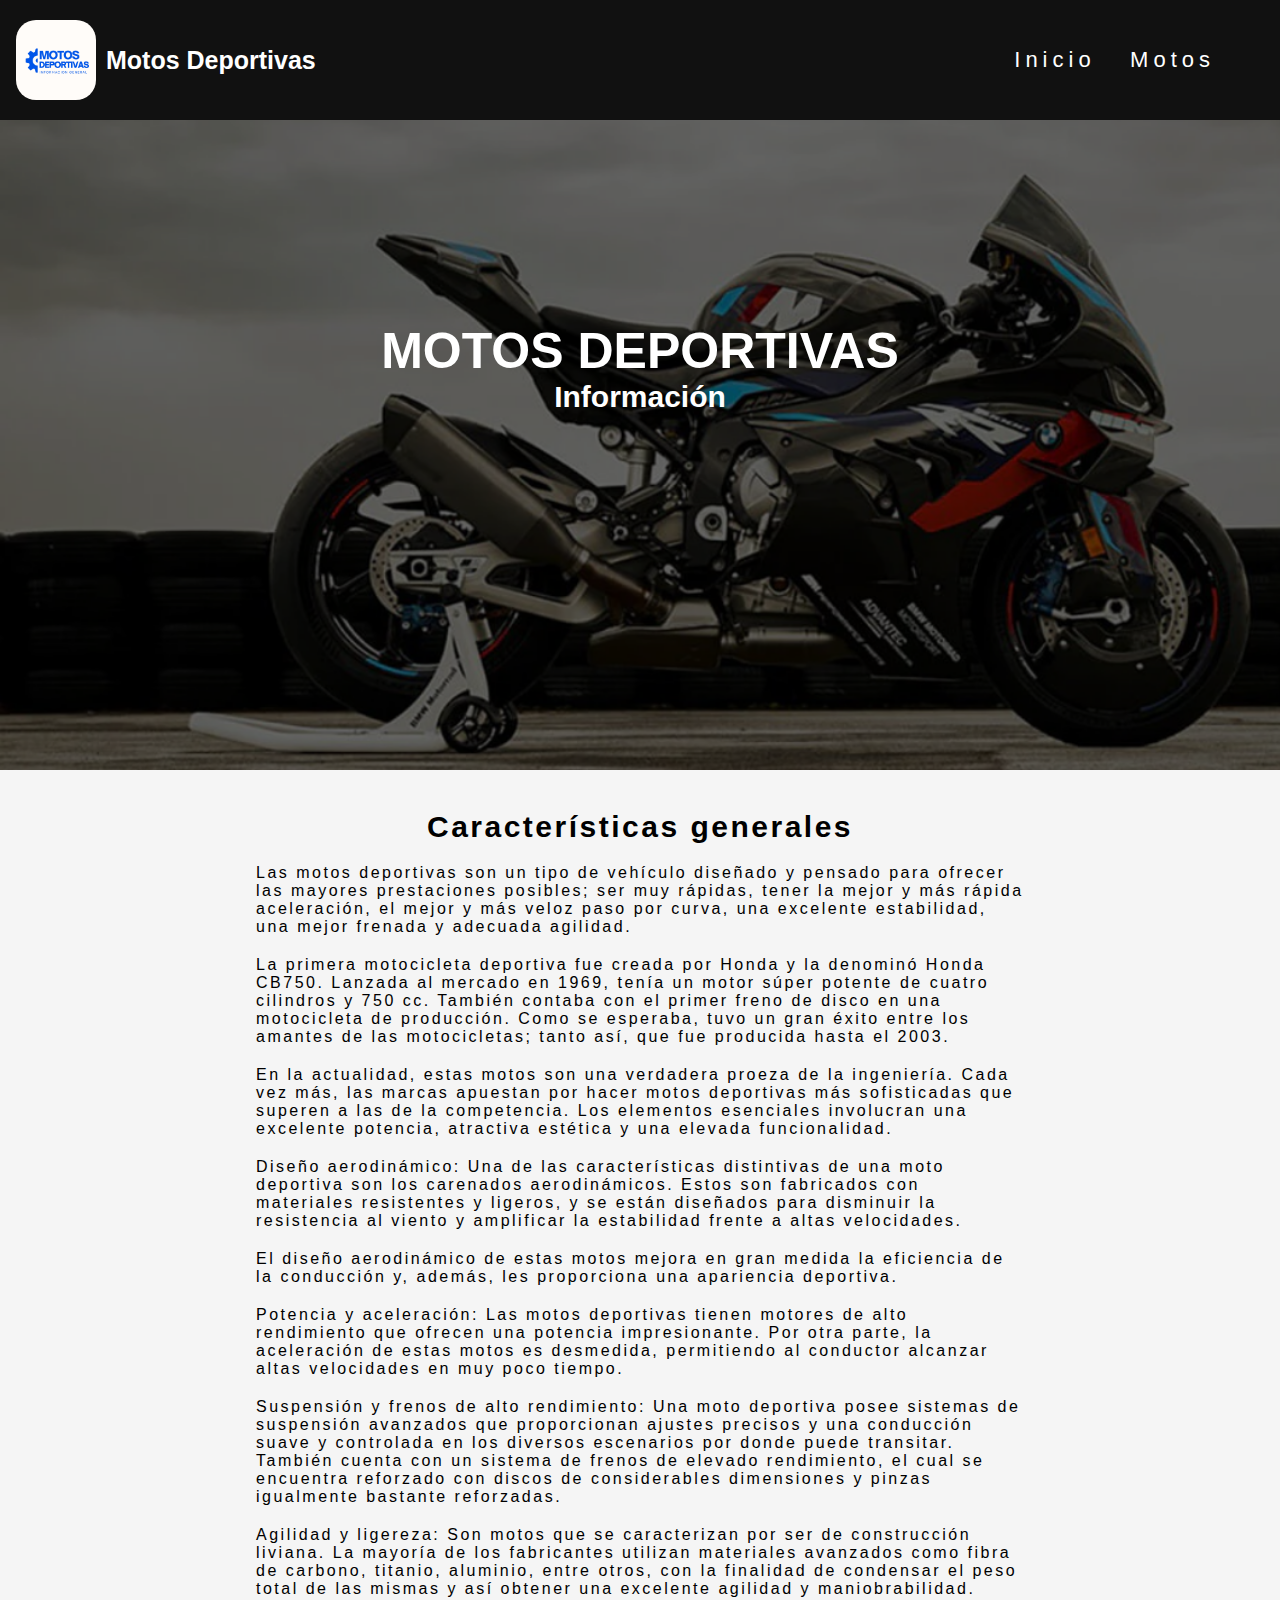
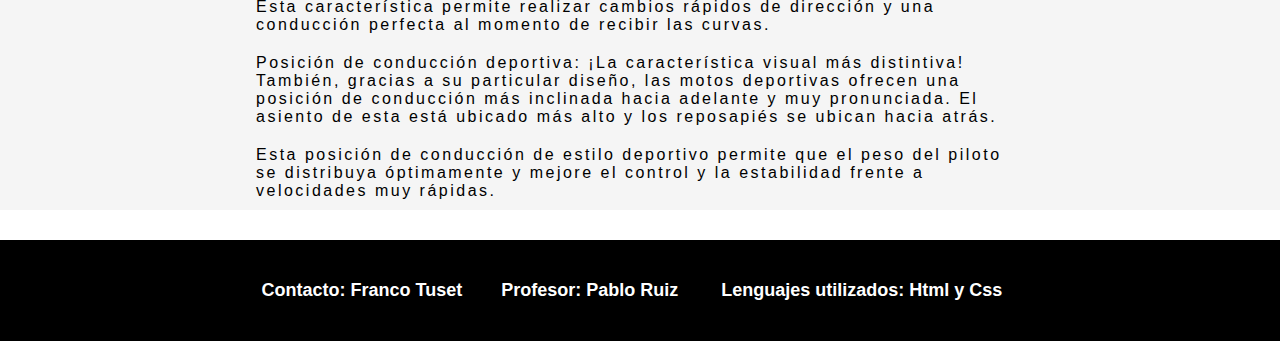
<file: franco/index.html>
<!DOCTYPE html>
<html lang="en">

<head>
    <meta charset="UTF-8">
    <meta name="viewport" content="width=device-width, initial-scale=1.0">
    <link rel="stylesheet" href="pag.css">
    <title>Motos Deportivas</title>

    
    <link rel="icon" href="Img/Mecanica_Integral.png" type="image/x-icon">

    <link rel="preconnect" href="https://fonts.googleapis.com">
<link rel="preconnect" href="https://fonts.gstatic.com" crossorigin>
<link href="https://fonts.googleapis.com/css2?family=Roboto+Mono:ital@1&display=swap" rel="stylesheet">
<link rel="stylesheet" href="https://cdnjs.cloudflare.com/ajax/libs/font-awesome/6.4.2/css/all.min.css" integrity="sha512-z3gLpd7yknf1YoNbCzqRKc4qyor8gaKU1qmn+CShxbuBusANI9QpRohGBreCFkKxLhei6S9CQXFEbbKuqLg0DA==" crossorigin="anonymous" referrerpolicy="no-referrer" />
</head>

<body>

    <header class="Header">
        <div class="Header-Logo">
            <img src="Img/Mecanica_Integral.png" alt="">
            <h2>Motos Deportivas</h2>
        </div>


        <nav class="Header__Nav">
            <a href="index.html">Inicio</a>
            <a href="Motos.html">Motos</a>
        </nav>
    </header>





    <main class="Main-Inicio">

        <article class="Main-Inicio__Article">

            <section class="Main-Inicio__Article-Portada">
                <div class="Main-Inicio__Article-Portada-Container">
                    <h1>MOTOS DEPORTIVAS</h1>
                    <h2>Información</h2>
                    <a href="#Información"><i class="fa-sharp fa-solid fa-arrow-down"></i></a>
                </div>
            </section>



            <section class="Main-Inicio__Article-Informacion">

                <div class="Main-Inicio__Article-Informacion-Container">
                    <h3 id="Información">Características generales</h3>
                    <p>Las motos deportivas son un tipo de vehículo diseñado y pensado para ofrecer las mayores prestaciones posibles; ser muy rápidas, tener la mejor y más rápida aceleración, el mejor y más veloz paso por curva, una excelente estabilidad, una mejor frenada y adecuada agilidad.
                    </p>
                    <p>La primera motocicleta deportiva fue creada por Honda y la denominó Honda CB750. Lanzada al mercado en 1969, tenía un motor súper potente de cuatro cilindros y 750 cc. También contaba con el primer freno de disco en una motocicleta de producción. Como se esperaba, tuvo un gran éxito entre los amantes de las motocicletas; tanto así, que fue producida hasta el 2003.</p>
                    <p>En la actualidad, estas motos son una verdadera proeza de la ingeniería. Cada vez más, las marcas apuestan por hacer motos deportivas más sofisticadas que superen a las de la competencia. Los elementos esenciales involucran una excelente potencia, atractiva estética y una elevada funcionalidad.</p>
                    <p>Diseño aerodinámico: Una de las características distintivas de una moto deportiva son los carenados aerodinámicos. Estos son fabricados con materiales resistentes y ligeros, y se están diseñados para disminuir la resistencia al viento y amplificar la estabilidad frente a altas velocidades.</p>
                    <p>El diseño aerodinámico de estas motos mejora en gran medida la eficiencia de la conducción y, además, les proporciona una apariencia deportiva.</p>
                    <p>Potencia y aceleración: Las motos deportivas tienen motores de alto rendimiento que ofrecen una potencia impresionante. Por otra parte, la aceleración de estas motos es desmedida, permitiendo al conductor alcanzar altas velocidades en muy poco tiempo.</p>
                    <p>Suspensión y frenos de alto rendimiento: Una moto deportiva posee sistemas de suspensión avanzados que proporcionan ajustes precisos y una conducción suave y controlada en los diversos escenarios por donde puede transitar. También cuenta con un sistema de frenos de elevado rendimiento, el cual se encuentra reforzado con discos de considerables dimensiones y pinzas igualmente bastante reforzadas.</p>
                    <p>Agilidad y ligereza: Son motos que se caracterizan por ser de construcción liviana. La mayoría de los fabricantes utilizan materiales avanzados como fibra de carbono, titanio, aluminio, entre otros, con la finalidad de condensar el peso total de las mismas y así obtener una excelente agilidad y maniobrabilidad. Esta característica permite realizar cambios rápidos de dirección y una conducción perfecta al momento de recibir las curvas.</p>
                    <p>Posición de conducción deportiva: ¡La característica visual más distintiva! También, gracias a su particular diseño, las motos deportivas ofrecen una posición de conducción más inclinada hacia adelante y muy pronunciada. El asiento de esta está ubicado más alto y los reposapiés se ubican hacia atrás.</p>
                    <p>Esta posición de conducción de estilo deportivo permite que el peso del piloto se distribuya óptimamente y mejore el control y la estabilidad frente a velocidades muy rápidas.</p>
                </div>
            </section>
        </article>
    </main>


    <footer class="Footer">
        <a href="https://www.instagram.com/franco_tuset/" target="_blank"><i class="fa-brands fa-instagram"></i><h4>Contacto: Franco Tuset</h4></a>
        <a href="#"><i class="fa-solid fa-user"></i><h4>Profesor: Pablo Ruiz</h4></a>
        <a href="#"><i class="fa-brands fa-html5"></i><i class="fa-brands fa-css3-alt"></i><h4>Lenguajes utilizados: Html y Css</h4></a>
    </footer>


</body>

</html>
</file>
<file: franco/pag.css>
* {
    padding: 0px;
    margin: 0px;
    font-family: 'Roboto Mono', monospace;
font-family: 'Sofia Sans Semi Condensed', sans-serif;
}



.Header {
    background-color: #111;
    display: flex;
    justify-content: space-between;
    flex-wrap: wrap;
    align-items: center;
    padding: 20px 0px;
}







.Header-Logo {
    display: flex;
    align-items: center;
    margin-left: 16px;
    transition: all .3s;
}

.Header-Logo:hover {
    transform: scale(1.05);
}







.Header-Logo h2 {
    color: white;
    font-size: 25px;
}

.Header-Logo img {
    width: 80px;
    border-radius: 20px;
    margin-right: 10px;

}








.Header__Nav {
    margin-right: 50px;
}

.Header__Nav a{
    text-decoration: none;
    color: white;
    font-size: 22px;
    padding: 0px 15px;
    letter-spacing: 5px;
    transition: all .2s;
}

.Header__Nav a:hover {
    color: #05f;
    text-decoration: underline;
    text-underline-offset: 5px;
    text-decoration-thickness: 1px;
}






@media only screen and (max-width: 685px) {

    .Header {
        justify-content: center;
    }

    .Header-Logo {
        margin-left: 0px;
    }

    .Header__Nav {
        padding: 8px 0px;
        margin-right: 0px;
    }



}






.Main-Inicio__Article {
    display: flex;
    justify-content: center;
    flex-wrap: wrap;
}



.Main-Inicio__Article-Portada {
    
    background: url(Img/PortadaBm.png);
    background-repeat: no-repeat;
    background-size: cover;

    height: 650px;
    text-align: center;
    width: 100%;
    color: white;
}


.Main-Inicio__Article-Portada-Container h1 {
    padding-top: 202px;
    font-size: 50px;
}
 
.Main-Inicio__Article-Portada-Container h2 {
    font-size: 30px;
}


.Main-Inicio__Article-Portada-Container a {
    text-decoration: none;
    color: white;
}


.Main-Inicio__Article-Portada-Container i {
    margin-top: 30px;
    font-size: 120px;
    transition: all .2s;
}

.Main-Inicio__Article-Portada-Container i:hover {
    transform: scale(1.1);
}


.Main-Inicio__Article-Informacion {
    padding-top: 30px;
    display: flex;
    justify-content: center;
    flex-wrap: wrap;
    background-color: #ccc3;
    width: 100%;
}

.Main-Inicio__Article-Informacion-Container {
    display: flex;
    justify-content: center;
    flex-wrap: wrap;
    letter-spacing: 2.5px;
    width: 60%;

}

.Main-Inicio__Article-Informacion h3 {
    font-size: 30px;
    padding: 10px 0px;
}

.Main-Inicio__Article-Informacion p {
    padding: 10px 0px;
}






















.Main {
    background: url(Img/MotosM.png);
    background-position: center;
    background-attachment: fixed;
    background-repeat: no-repeat;
    background-size: 100%;
}

.Main__Article {
    display: flex;
    justify-content: center;
    align-items: center;
    flex-wrap: wrap;
    background-color: #6666;
}




.Main__Article-Yamaha {
    padding: 60px 0px;
    text-align: center;
    width: 100%;
}



.Main__Article-Yamaha-Logo {
    display: flex;
    justify-content: center;
    align-items: center;
}

.Main__Article-Yamaha-Logo img{
    width: 120px;
    border-radius: 10px;
    margin-right: 25px;
}

.Main__Article-Yamaha-Logo h2 {
    font-size: 45px;
}




.Main__Article-Yamaha-Card {
    display: flex;
    justify-content: center;
    flex-wrap: wrap;
}










.Card 
{
    margin: 20px 20px;
    background-color: #ccc;
    box-shadow: 2px 5px 12px 0px black;
    transition: all .3s;
    text-decoration: none;
    color: black;
    border-radius: 10px;
}


.Card:hover {
    transform: scale(1.05);
}


.Card img {
    border-radius: 8px;
    width: 260px;
}

.Main__Article-Yamahar3-Card img{
    width: 314px;
}


.Main__Article-BmwS1000rr-Card img{
    width: 300px;
}


.Main__Article-Benelli302s-Card img {
    height: 200px;
    object-fit: initial;
    object-position: center;
}

.Main__Article-Benellitrk502-Card img {
    height: 200px;
    width: 300px;
}

.Main__Article-Benellitnt600i-Card img {
    height: 200px;
    background-color: white;
}










.Main__Article-Bmw {
    padding: 100px 0px;
    text-align: center;
    width: 100%;
}

.Main__Article-Bmw-Logo {
    display: flex;
    justify-content: center;
    align-items: center;
}

.Main__Article-Bmw-Logo img{
    width: 120px;
    border-radius: 10px;
    margin-right: 25px;
}

.Main__Article-Bmw-Logo h2 {
    font-size: 45px;
}





.Main__Article-Bmw-Card {
    display: flex;
    justify-content: center;
    flex-wrap: wrap;
}











.Main__Article-Benelli {
    padding: 100px 0px;
    text-align: center;
    width: 100%;
}

.Main__Article-Benelli-Logo {
    display: flex;
    justify-content: center;
    align-items: center;
}

.Main__Article-Benelli-Logo img{
    width: 120px;
    border-radius: 10px;
    margin-right: 25px;
}

.Main__Article-Benelli-Logo h2 {
    font-size: 45px;
}





.Main__Article-Benelli-Card {
    display: flex;
    justify-content: center;
    flex-wrap: wrap;
}
















.Footer {
    margin-top: 30px;
    background-color: #000;
    text-align: center;
    color: white;
    padding: 40px 0px;
    font-size: 18px;
}

.Footer a {
    text-decoration: none;
    color: white;
}

.Footer h4 {
    display: inline-block; 
    padding-right: 25px;
    padding-left: 5px;
}

.Footer i {
    padding: 0px 2px;
    transition: all .2s;
}

.Footer i:hover {
    transform: scale(1.05);
}
</file>
